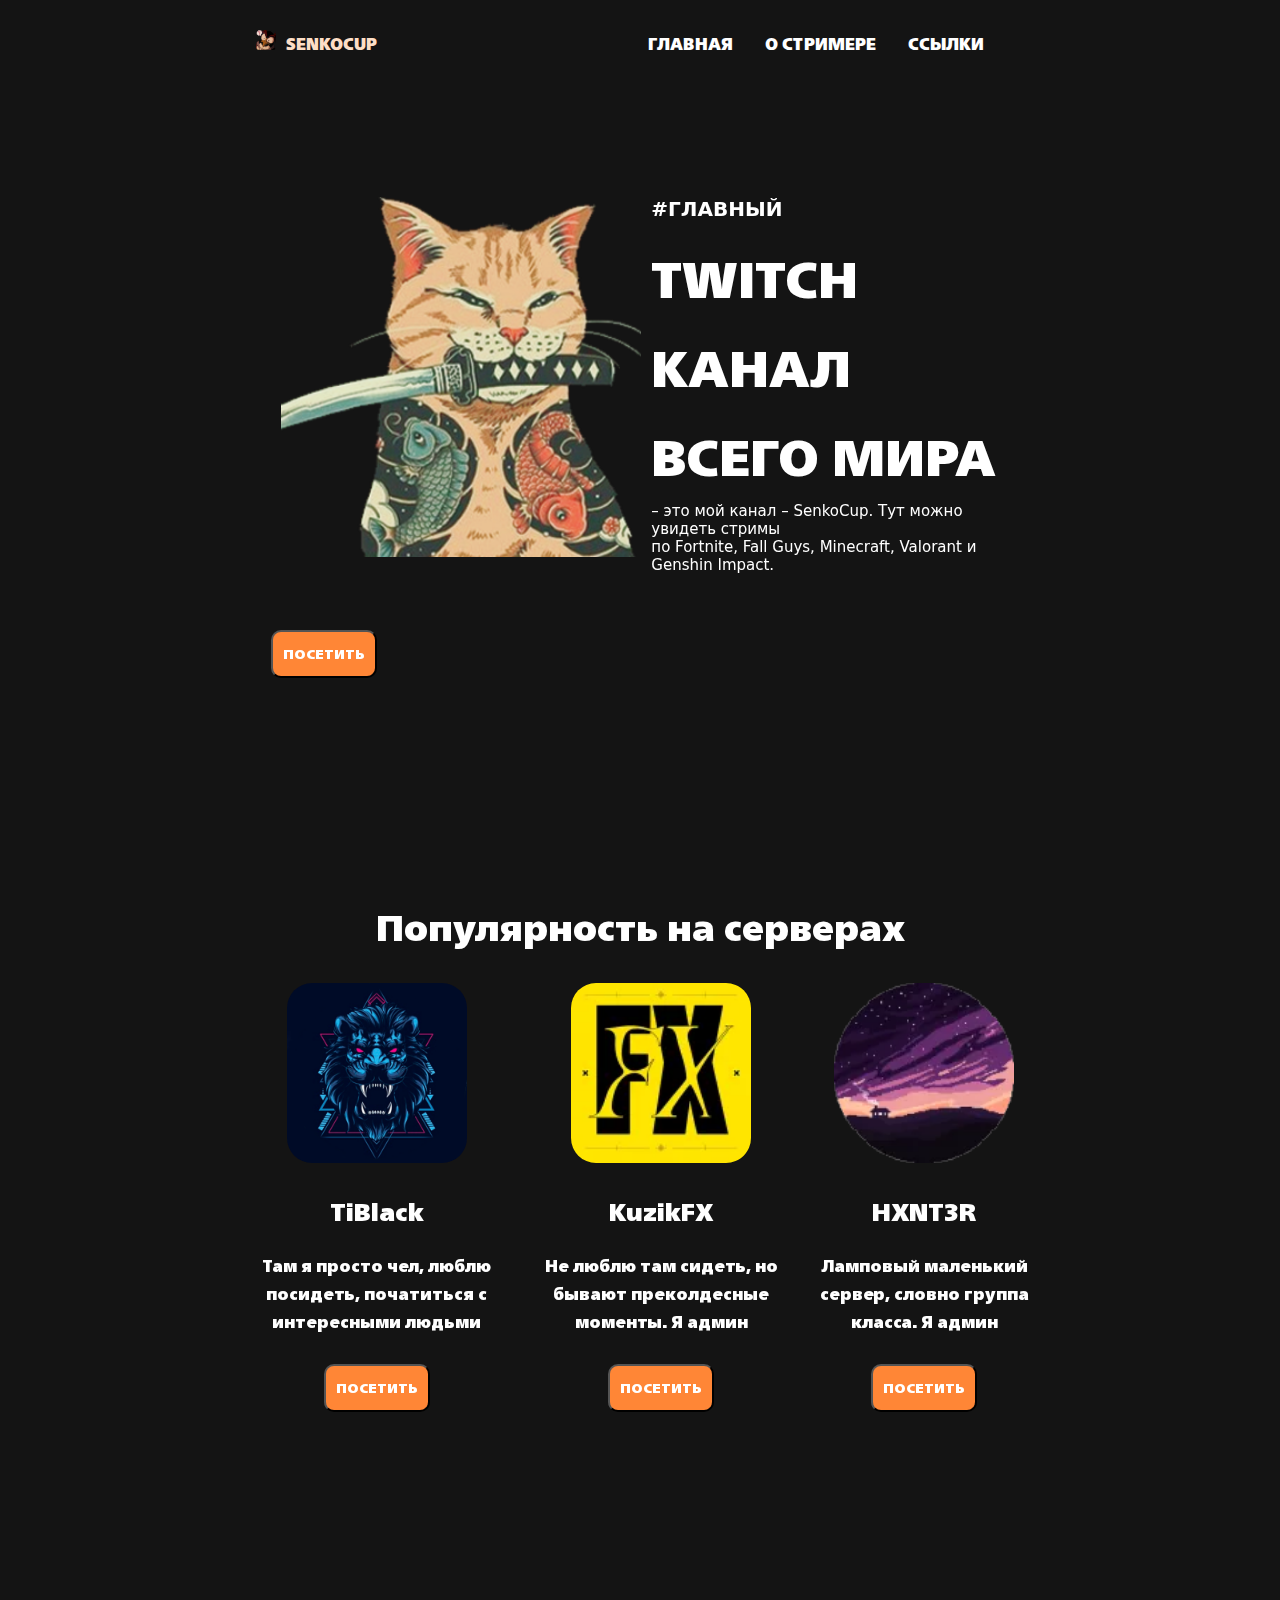
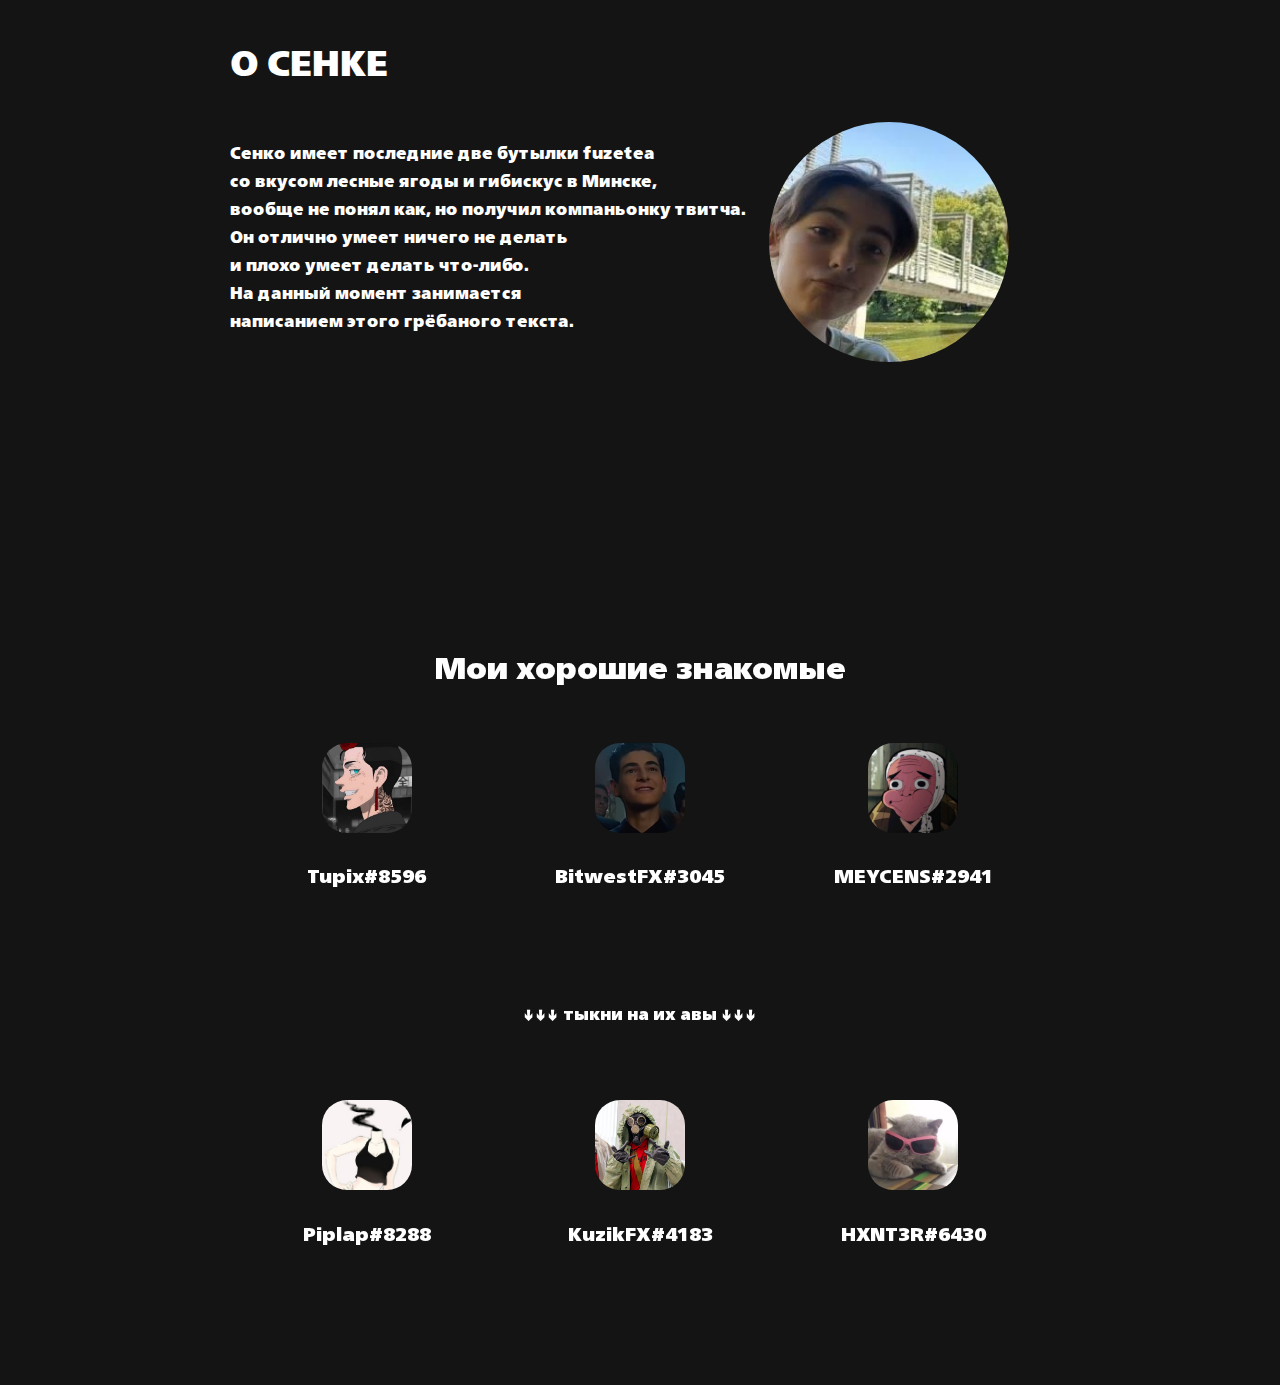
<file: index.html>
<!DOCTYPE html>
<html>
<head>
<link rel="shortcut icon" href="" type="image/x-icon">
<link rel="stylesheet" href="style.css"> 
<!-- 👆это для стилей -->
	<title>
		senkocup
	</title>
</head>

<body style="background-color:#141414; background-repeat: no-repeat; background-size: auto auto;" id="pie">
    <p><a name="main"></a></p>
 <ul class="br">
    <li><a href="https://senkocup.tk" style="text-align:left;  color:#fddec6;"><img src="glue.png"style="height: 20px; width:20px; size: cover; border-radius: 3px;" align="left"hspace="10">SENKOCUP</a></li>
    <li class="br" style="padding-right:6%;"><a href="links.html">ССЫЛКИ</a></li>
    <li class="br"><a href="#about">О СТРИМЕРЕ</a></li>
    <li class="br"><a href="#main">ГЛАВНАЯ</a></li> <!-- где br, там список наоборот и он справа-->
  </ul>

  <br><br><br><br>
<form>
  <div id="main_text_allowsanim" class="container" style="color:white;"><img src="cat.png"style="height: 360px; width:360px; border-radius: 3px;" align="left" hspace="10"><div  hspace="10"><h1 style="font-size: 20px ; font-family: system-ui, -apple-system, BlinkMacSystemFont, 'Segoe UI', Roboto, Oxygen, Ubuntu, Cantarell, 'Open Sans', 'Helvetica Neue', sans-serif; font-style: Bold;">#ГЛАВНЫЙ</h1>
  <div style="font-size: 50px;">TWITCH
   КАНАЛ
    ВСЕГО МИРА </div>
  <div style="font-size: 15px; font-family: system-ui, -apple-system, BlinkMacSystemFont, 'Segoe UI', Roboto, Oxygen, Ubuntu, Cantarell, 'Open Sans', 'Helvetica Neue', sans-serif;">– это мой канал – SenkoCup. Тут можно увидеть стримы <br>по Fortnite, Fall Guys, Minecraft, Valorant и Genshin Impact.</div>
  <br><br><button formaction="twitch"id="puncake" style="color:white; font-family:NN;">ПОСЕТИТЬ</button>
  </div>
</form>
  </div>
  <br><br><br><br><br><br><br>
  <div>
    <form>
    <div id="main_text_allowsanim" class="displayed" style="color:white;"><h1 style="font-size: 35px; text-align: center;">Популярность на серверах</h1>
      <div class="menu" style="float:center; text-align: center;" >
        <div class="frame">
          <img src="tib.png" style="width: 180px; height:180px; border-radius: 25px;"><br><h2>TiBlack</h2>Там я просто чел, люблю посидеть, початиться с интересными людьми <br><br> <button formaction="https://discord.gg/tiblack"id="puncake" style="color:white; font-family:NN; display: block; margin-left: auto; margin-right: auto">ПОСЕТИТЬ</button>
        </div>
        <div class="frame">
          <img src="kuz.png" style="width: 180px; height:180px; border-radius: 25px;"><br><h2>KuzikFX</h2>Не люблю там сидеть, но бывают преколдесные моменты. Я админ <br><br> <button formaction="https://discord.gg/5dPrcN6C6p"id="puncake" style="color:white; font-family:NN; display: block; margin-left: auto; margin-right: auto">ПОСЕТИТЬ</button>
        </div>
        <div class="frame">
          <img src="hxn.png" style="width: 180px; height:180px; border-radius: 25px;"><br><h2>HXNT3R</h2>Ламповый маленький сервер, словно группа класса. Я админ <br><br> <button formaction="https://discord.gg/XwW22mWyRC"id="puncake" style="color:white; font-family:NN; display: block; margin-left: auto; margin-right: auto">ПОСЕТИТЬ</button>
        </div>
        </div>
        </div>
      </form>
  </div>
        



  <br><br><br><br><br><br><br>

  <div style="color:white;">
    <h1 style="font-size: 35px; text-align: left;">О СЕНКЕ</h1>
    <p><h4 style="float:left;">Сенко имеет последние две бутылки fuzetea<br> со вкусом лесные ягоды и гибискус в Минске,<br> вообще не понял как, но получил компаньонку твитча.<br> Он отлично умеет ничего не делать <br>и плохо умеет делать что-либо.<br> На данный момент занимается<br> написанием этого грёбаного текста.</h4>
      <img src="ya.jpg"vspace="5" hspace="5" id="imag_allowsanim" style="border-radius:50%; float:right; width:15em; height:15em; margin-right: 5%;"> 
    </p>
    <a name="about"></a>
  </div>

  <br><br><br><br><br><br><br><br><br><br><br><br><br><br><br><br><br><br>

  <div id="main_text_allowsanim" class="displayed" style="color:white;">
   <h1 style="text-align:center; font-size: 30px;">Мои хорошие знакомые</h1>
   <form>
    <br>
      <div class="menu" style="float:center; text-align: center; font-size: 0.3 em;" >
        <div class="frame">
          <img src="tup.jpg" style="width: 90px; height:90px; border-radius: 25px;"><br><h3 style="font-size: 1 rem">Tupix#8596</h3><p style="color:#141414">------------------------------------------------</p>
        </div>
        <div class="frame">
          <img src="bit.jpg" style="width: 90px; height:90px; border-radius: 25px;"><br><h3 style="font-size: 1 rem">BitwestFX#3045</h3><p style="color:#141414">------------------------------------------------</p>
        </div>
        <div class="frame">
          <img src="mey.png" style="width: 90px; height:90px; border-radius: 25px;"><br><h3 style="font-size: 1 rem">MEYCENS#2941</h3><p style="color:#141414">------------------------------------------------</p>
        </div>
      </div>
      <p style="float:center; text-align: center; font-size: 0.3 em;"> ↓↓↓ тыкни на их авы ↓↓↓</p>
      <br><br>
      <div class="menu" style="float:center; text-align: center; font-size: 0.3 em;" >
      <div class="frame">
        <a href="https://twitch.tv/piplap__"> <img src="pip.jpg"
          style="width: 90px; height:90px; border-radius: 25px;"></a><br>
      <h3 style="font-size:1 rem">Piplap#8288</h3> <br>
      <p style="color:#141414">------------------------------------------------</p>
    </div>
    <div class="frame">
      <a href="https://twitch.tv/kuzikfx"><img src="kiz.png" style="width: 90px; height:90px; border-radius: 25px;"></a><br>
      <h3 style="font-size:1 rem">KuzikFX#4183</h3> <br>
      <p style="color:#141414">------------------------------------------------</p>
    </div>
    <div class="frame">
      <a href="https://youtube.com/channel/UCfq5VYU2m0xjekvwf67qPAA"> <img src="hun.jpg"
          style="width: 90px; height:90px; border-radius: 25px;"></a><br>
      <h3 style="font-size: 1 rem">HXNT3R#6430</h3> <br>
      <p style="color:#141414">------------------------------------------------</p>
        </div>
        </div>
      </form>
    </div>  
    
    









</body>




</html>
</file>
<file: style.css>
@font-face {
    font-family: WFNR;
    src: url(WFNR.ttf);
}

@font-face {
  font-family: Epi;
  src: url(Epi.ttf);
}
@font-face {
  font-family: NN;
  src: url(NeueF.ttf);
}

#pie {font-family: NN;}


#straw {
 
    font-size: 24px;
}

@media (min-width: 620px) {
    #straw {

        font-size: 12.5vw;
    }
}
@media (min-width: 589px) {
    #straw {
        font-size: 73.6250px;
    }
}


#pizza {
    border-radius: 25px;
    background: #292a31;
    padding: 20px;
    width: 200px;
    height: 220px; 
    border: none;;
    }
 
#pizza:hover {
    border-radius: 25px;
    background: #1c1d22;
    padding: 20px; 
    width: 200px;
    height: 220px;
         bordere: none;
         color:aliceblue}

ul.br {
  list-style-type: none;
  margin: 0;
  padding: 0;
  overflow: hidden;
  background-color: #141414;
  position: sticky;
  top: 0;
}

ul {
  list-style-type: none;
  margin: 0;
  padding: 0;
  overflow: hidden;
}

li.br {
  float: right;
}
li {
  float: left;
}

li a {

  display: block;
  color: white;
  text-align: center;
  padding: 14px 16px;
  text-decoration: none;
}

li a:hover {
}



#main_text_allowsanim { 
  position: relative;
  animation-name: example;
  animation-duration: 2s;
  animation-iteration-count: 1;
  animation-delay: -1s;
}

@keyframes example {
  0%   { left:0px; top:-100px; opacity:0;}
  70%  { left:0px; top:-90px; opacity:0;}
  90%  { left:0px; top:5px; opacity:1;} 
  100% { left:0px; top:0px; opacity:1;}
}


@media (min-width: 575.98px){
  .container {
    max-width: 540px;
    margin: auto;
    padding: 0 20%;
  }
}

@media (min-width: 767.98px){
  .container {
    max-width: 720px;	
  }
}

@media (min-width: 991.98px) {
  .container {
    max-width: 960px;
  }
}

@media (min-width: 1199.98px){
  .container {
    max-width: 1140px;
  }
}

@media (max-width: 888px) {
  ul {
    display: none;
  }
}
#puncake{
  display: flex;
  align-items: center;
  justify-content: center;
  border-radius: 10px;
  padding: 10px;
  background: #ff8636;
       bordere: none;;
  text-align: center;
}

#puncake:hover{
  display: flex;
  align-items: center;
  justify-content: center;
  border-radius: 10px;
  padding: 10px;
  background: #ff5917;
       bordere: none;;
  text-align: center; 
}
.container{
  padding: 0 5%;
}
html, body{
  padding: 0px 10%;
  margin: 0px;
}

.menu {
  display:flex;
  justify-content: space-between;
  max-width: 100%;
  height: auto;
  flex-wrap:nowrap;
  
}

.frame{
  display:inline-block;
  
  margin-left: auto;
  margin-right: auto;
}
img{
  width: 100%
}

#donut {
  border-radius: 25px;
  padding: 20px;
  width: 240px;
  height: auto; 
  border: none;;
  }

.displayed {
    margin-left: auto;
    margin-right: auto; }

    #imag_allowsanim { 
      position: relative;
      animation-name: cup;
      animation-duration: 2s;
      animation-iteration-count: 1;
      animation-delay: -1s;
    }
    
    @keyframes cup {
      0%   { left:100px; top:0px; opacity:0;}
      70%  { left:90px; top:0px; opacity:0;}
      90%  { left:-5px; top:0px; opacity:1;} 
      100% { left:0px; top:0px; opacity:1;}
    }
.card{
  width:400px;
}

.card video {
  width: 100%;
  aspect-ratio: 16/9;
}
</file>
